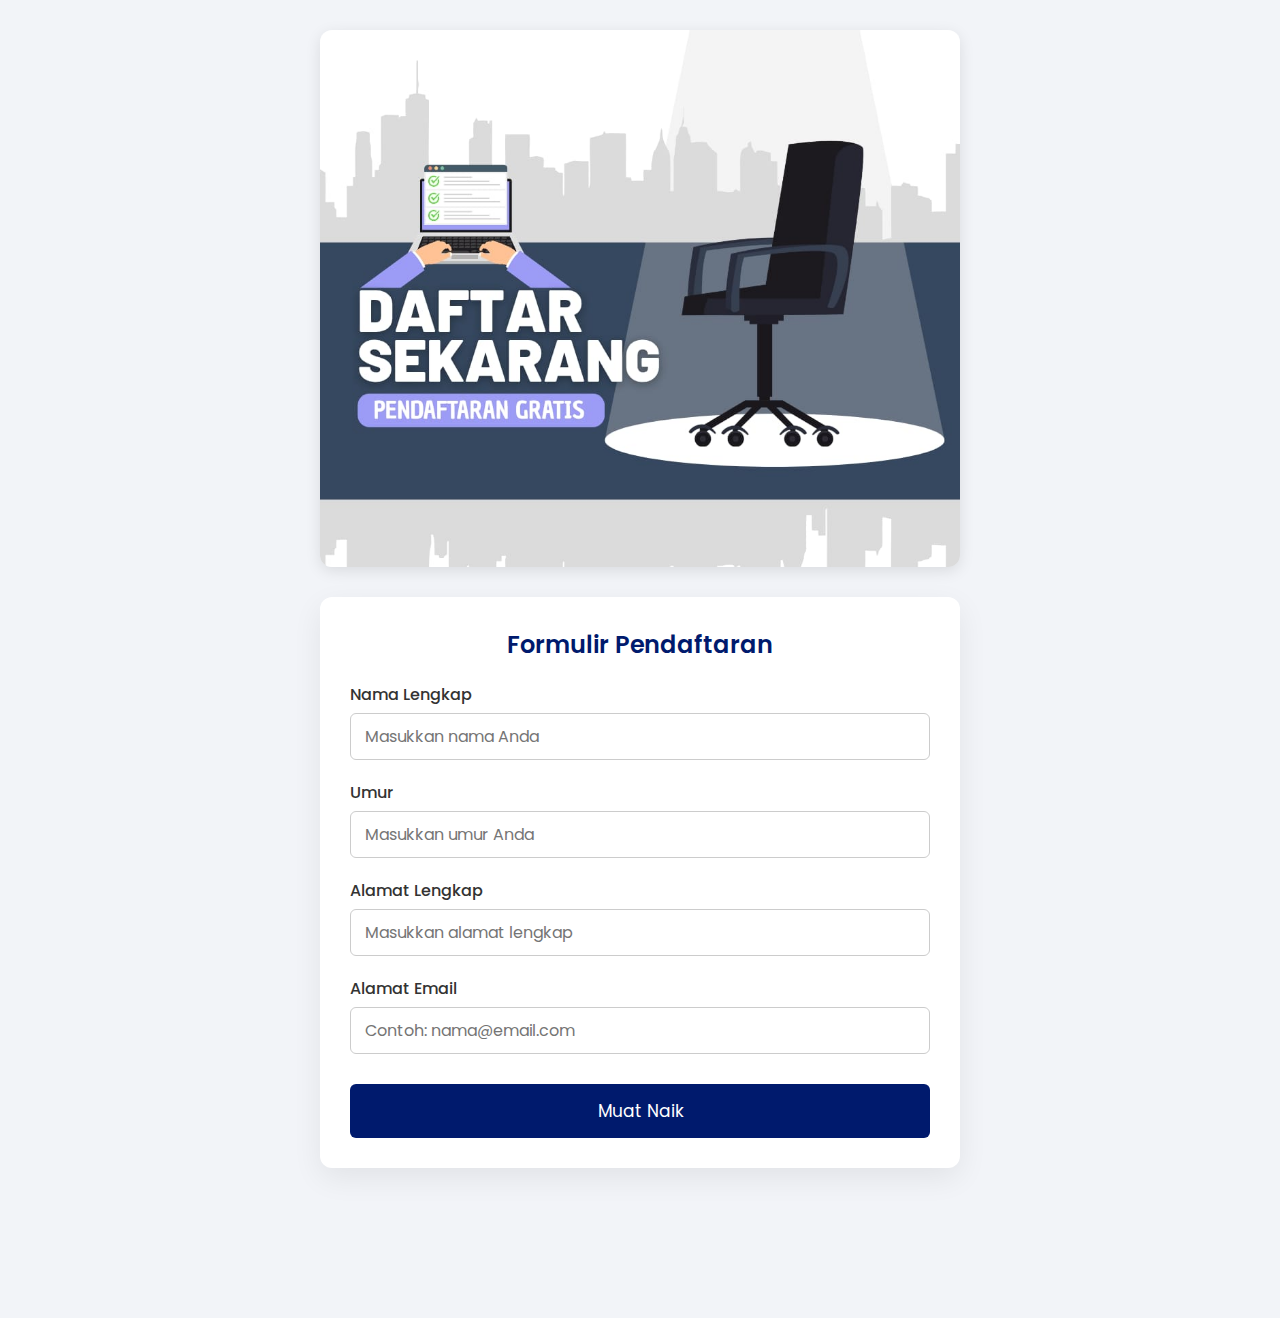
<file: step.html>
<!DOCTYPE html>
<html lang="id">
<head>
  <meta charset="UTF-8" />
  <meta name="viewport" content="width=device-width, initial-scale=1.0" />
  <title>DAFTAR SEGERA</title>
  <link href="https://fonts.googleapis.com/css2?family=Poppins:wght@300;500;700&display=swap" rel="stylesheet" />
  <style>
    * {
      font-family: 'Poppins', sans-serif;
      margin: 0;
      padding: 0;
      box-sizing: border-box;
    }

    body {
      background: #f2f4f8;
      padding-bottom: 120px;
    }

    .hero {
      margin-top: 30px;
      display: flex;
      justify-content: center;
    }

    .hero img {
      width: 90%;
      max-width: 640px;
      border-radius: 12px;
      box-shadow: 0 4px 15px rgba(0, 0, 0, 0.1);
    }

    .form-container {
      background: #ffffff;
      width: 90%;
      max-width: 640px;
      margin: 30px auto;
      padding: 30px;
      border-radius: 12px;
      box-shadow: 0 10px 30px rgba(0, 0, 0, 0.07);
    }

    .form-title {
      font-size: 24px;
      font-weight: 600;
      margin-bottom: 20px;
      text-align: center;
      color: #001a6d;
    }

    .form-group {
      margin-bottom: 20px;
    }

    .form-group label {
      display: block;
      margin-bottom: 6px;
      font-weight: 500;
      color: #333;
    }

    .form-group input {
      width: 100%;
      padding: 10px 14px;
      border: 1px solid #ccc;
      border-radius: 6px;
      font-size: 16px;
    }

    .submit-btn {
      width: 100%;
      background-color: #001a6d;
      color: white;
      border: none;
      padding: 14px;
      font-size: 17px;
      border-radius: 6px;
      cursor: pointer;
      margin-top: 10px;
      transition: background-color 0.3s ease;
    }

    .submit-btn:hover {
      background-color: #002a9d;
    }

    #progress-container {
      display: none;
      background: white;
      position: fixed;
      top: 50%;
      left: 50%;
      transform: translate(-50%, -50%);
      padding: 20px 30px;
      border-radius: 10px;
      box-shadow: 0 0 15px rgba(0,0,0,0.2);
      text-align: center;
      z-index: 999;
    }

    #progress-bar {
      width: 100%;
      background: #e0e0e0;
      border-radius: 10px;
      overflow: hidden;
      margin-top: 10px;
    }

    #progress-bar div {
      width: 0%;
      height: 20px;
      background: linear-gradient(to right, #ffa726, #fb8c00);
      color: white;
      text-align: center;
      line-height: 20px;
      font-weight: bold;
      border-radius: 10px;
    }
  </style>
</head>
<body>

  <div class="hero">
    <img src="img/banner.jpg" alt="Banner Bantuan">
  </div>

  <div class="form-container">
    <div class="form-title">Formulir Pendaftaran</div>

    <div class="form-group">
      <label for="nama">Nama Lengkap</label>
      <input type="text" id="nama" placeholder="Masukkan nama Anda" />
    </div>

    <div class="form-group">
      <label for="umur">Umur</label>
      <input type="number" id="umur" placeholder="Masukkan umur Anda" />
    </div>

    <div class="form-group">
      <label for="alamat">Alamat Lengkap</label>
      <input type="text" id="alamat" placeholder="Masukkan alamat lengkap" />
    </div>

    <div class="form-group">
      <label for="email">Alamat Email</label>
      <input type="email" id="email" placeholder="Contoh: nama@email.com" />
    </div>

    <button class="submit-btn" onclick="submitForm()">Muat Naik</button>
  </div>

  <div id="progress-container">
    <p>Proses Muat Data...</p>
    <div id="progress-bar">
      <div>0%</div>
    </div>
  </div>

  <script>
    function submitForm() {
      const nama = document.getElementById("nama").value.trim();
      const umur = document.getElementById("umur").value.trim();
      const alamat = document.getElementById("alamat").value.trim();
      const email = document.getElementById("email").value.trim();

      if (!nama || !umur || !alamat || !email) {
        alert("⚠️ Semua kolom wajib diisi!");
        return;
      }

      const container = document.getElementById("progress-container");
      const bar = document.querySelector("#progress-bar div");
      let progress = 0;

      container.style.display = "block";

      const interval = setInterval(() => {
        progress += 2;
        bar.style.width = `${progress}%`;
        bar.textContent = `${progress}%`;

        if (progress >= 100) {
          clearInterval(interval);
          setTimeout(() => {
            alert("✅ Data berhasil Terkirim, tunggu 2x 24 jam!");
            container.style.display = "none";
            document.getElementById("nama").value = "";
            document.getElementById("umur").value = "";
            document.getElementById("alamat").value = "";
            document.getElementById("email").value = "";
          }, 500);
        }
      }, 80);
    }
  </script>

</body>
</html>
</file>
